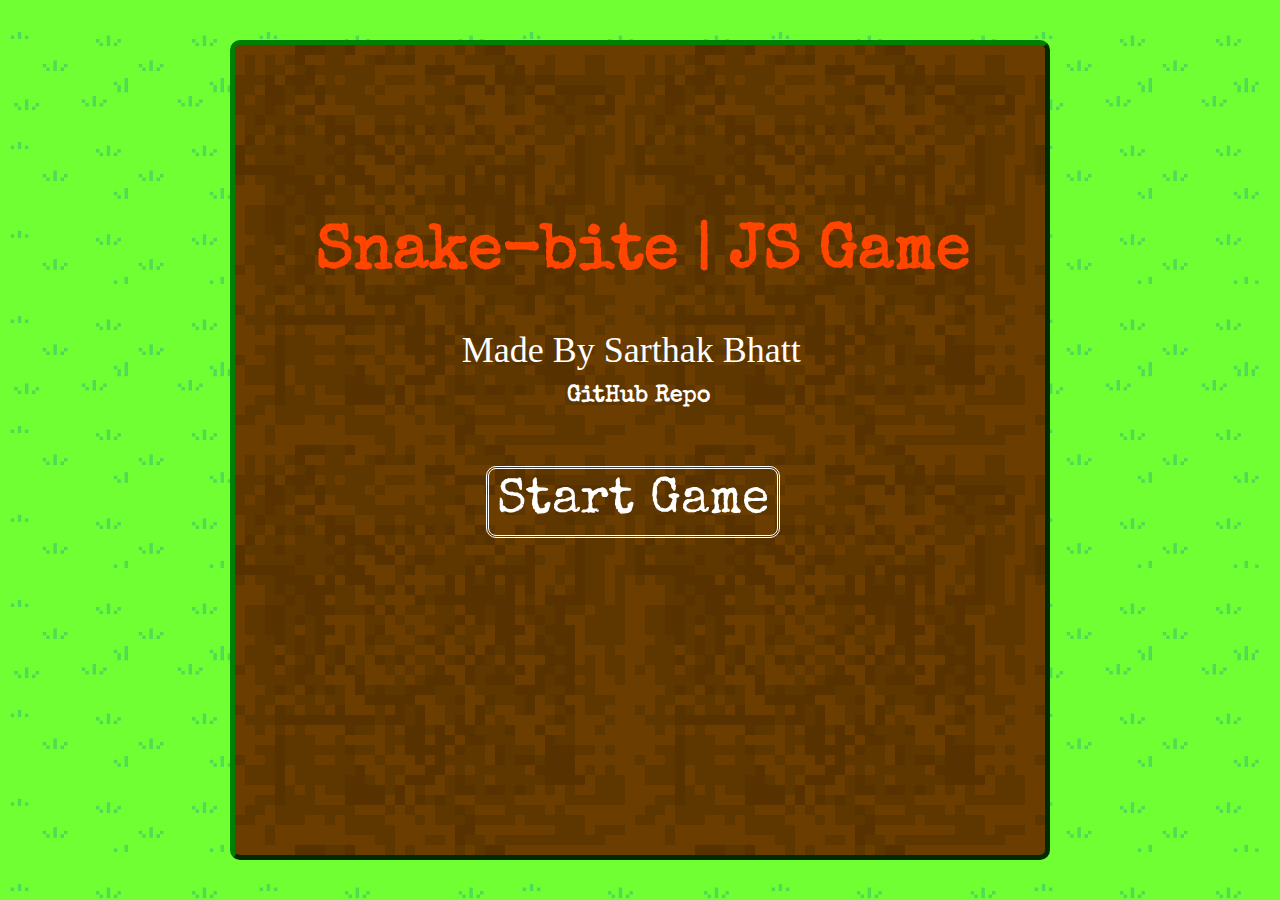
<file: index.html>
<!DOCTYPE html>
<html lang="en">
<head>
    <meta charset="UTF-8">
    <meta http-equiv="X-UA-Compatible" content="IE=edge">
    <meta name="viewport" content="width=device-width, initial-scale=1.0">
    <title>Snake-bite | JS game</title>
    <link rel="stylesheet" href="css/style.css">
    <link rel="shortcut icon" href="images/icon.ico">
    <script src="scripts/script.js"></script>
</head>
<body>
    <div class="gameContainer">
        <div class="gameBox">
            <div class="heading">Snake-bite | JS Game</div><br>
            <div class="mssge">Made By Sarthak Bhatt</div><br>
            <div class="git"><a href="https://github.com/SarthakBhatt22601/snake-bite">GitHub Repo</a></div><br>
            <a href="game.html"><button>Start Game</button></a>
        </div>
    </div>
</body>
</html>
</file>
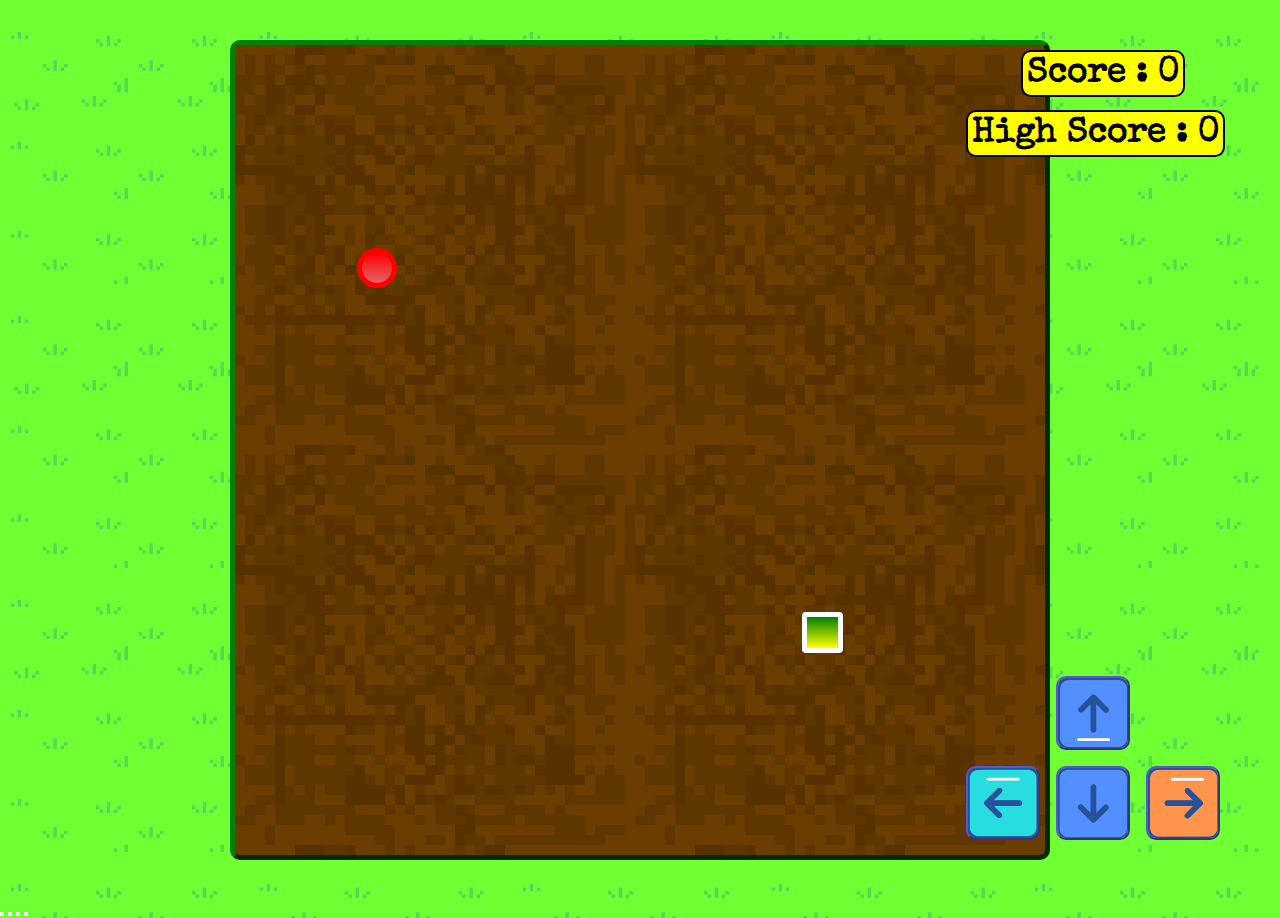
<file: game.html>
<!DOCTYPE html>
<html lang="en">
<head>
    <meta charset="UTF-8">
    <meta http-equiv="X-UA-Compatible" content="IE=edge">
    <meta name="viewport" content="width=device-width, initial-scale=1.0">
    <title>Snake-bite | JS game</title>
    <link rel="stylesheet" href="css/style1.css">
    <link rel="shortcut icon" href="images/icon.ico">
    <script src="scripts/script.js"></script>
</head>
<body>
    <div class="gameContainer">
        <div id="scoreBox">Score : 0</div>
        <div id="hiscoreBox">High Score : 0</div>
        <div id="gameBox"></div>
    </div>
    <button onclick="arrowUp()"><img src="images/1.png" class="key1" alt="UP"></button>
    <button onclick="arrowRight()"><img src="images/2.png" class="key2" alt="UP"></button>
    <button onclick="arrowDown()"><img src="images/3.png" class="key3" alt="UP"></button>
    <button onclick="arrowLeft()"><img src="images/4.png" class="key4" alt="UP"></button>
</body>
</html>
</file>
<file: css/style.css>
@import url('https://fonts.googleapis.com/css2?family=Press+Start+2P&family=Special+Elite&display=swap');
*{
    padding: 0;
    margin: 0;
}

body{
    background: url("../images/background.png");
}

.gameContainer{
    min-height: 100vh;
    background-size: 100vw 100vh;
    display: flex;
    justify-content: center;
    align-items: center;
}

.gameBox{
    background: url("../images/gameBox.png");
    width: 90vmin;
    height: 90vmin;
    border: 5px outset green;
    border-radius: 10px;
    position: relative;
    text-align: center;
    
}

.heading{
    position: absolute;
    top: 22%;
    left: 10%;
    color: orangered;
    font-size: 7vmin;
    font-weight: bold;
    font-family: 'Special Elite', cursive;
}

.mssge{
    position: absolute;
    top: 35%;
    left: 28%;
    color: white;
    font-size: 4vmin;
}

.git a{
    position: absolute;
    top: 42%;
    left: 41%;
    color: white;
    font-size: 2.5vmin;
    font-weight: bold;
    font-family: 'Special Elite', cursive;
    text-decoration: none;
}

.git a:hover{
    color: orangered;
}

button{
    position: absolute;
    top: 52%;
    left: 31%;
    border: 3px double white;
    border-radius: 10px;
    color: white;
    background: none;
    font-size: 5.5vmin;
    font-family: 'Special Elite', cursive;
    padding: 8px;
}

button:hover{
    color: black;
    border-color: black;
    background-color: rgba(226, 238, 63, 0.746);
    transition-duration: 0.5s;
}
</file>
<file: css/style1.css>
@import url('https://fonts.googleapis.com/css2?family=Press+Start+2P&family=Special+Elite&display=swap');
*{
    padding: 0;
    margin: 0;
}

body{
    background: url("../images/background.png");
    overflow: hidden;
}

.gameContainer{

    min-height: 100vh;
    background-size: 100vw 100vh;
    display: flex;
    justify-content: center;
    align-items: center;
}

#scoreBox{
    position: absolute;
    top: 50px;
    right: 95px;
    font-size: 35px;
    font-weight: bold;
    font-family: 'Special Elite', cursive;
    background-color: yellow;
    border: 2px;
    border-style: double;
    border-color: black;
    border-radius: 10px;
    padding: 4px;
}

#hiscoreBox{
    position: absolute;
    top: 110px;
    right: 55px;
    font-size: 35px;
    font-weight: bold;
    font-family: 'Special Elite', cursive;
    background-color: yellow;
    border: 2px;
    border-style: double;
    border-color: black;
    border-radius: 10px;
    padding: 4px;
}

#gameBox{
    background: url('../images/gameBox.png');
    width: 90vmin;
    height: 90vmin;
    border: 5px outset green;
    border-radius: 10px;
    display: grid;
    grid-template-rows: repeat(20,1fr);
    grid-template-columns: repeat(20,1fr);
}

img{
    border:2px outset rgb(87, 87, 214);
    border-radius: 10px;
    width: 70px;
    height: 70px;
}

.key1{
    position: absolute;
    bottom: 150px;
    right: 150px;
}

.key2{
    position: absolute;
    bottom: 60px;
    right: 60px;
}

.key3{
    position: absolute;
    bottom: 60px;
    right: 150px;
}

.key4{
    position: absolute;
    bottom: 60px;
    right: 240px;
}

.head{
    background: linear-gradient(green,yellow);
    border: 5px solid white;
    border-radius: 4px;    
}

.snake{
    background: linear-gradient(green,greenyellow);
    border: 2px solid white;
    border-radius: 20px;
}

.food{
    background: linear-gradient(red,#e66465);
    border: 5px solid red;
    border-radius: 20px;

}

@media only screen and (max-width: 800px){

    #scoreBox{
        top: 70px;
        right: 35px;
        font-size: 35px;
    }
    
    #hiscoreBox{
        top: 160px;
        right: 35px;
        font-size: 35px;
    }

    img{
        width: 60px;
        height: 60px;
    }

    .key1{
        bottom: 80px;
        right: 45%;
    }
    
    .key2{
        bottom: -9px;
        right: 34%;
    }
    
    .key3{
        bottom: -9px;
        right: 45%;
    }
    
    .key4{
        bottom: -9px;
        right: 56%;
    }

}

@media only screen and (max-width: 480px){

    #scoreBox{
        right: 70px;
        right: 35px;
        font-size: 25px;
    }
    
    #hiscoreBox{
        top: 130px;
        right: 35px;
        font-size: 25px;
    }

    img{
        width: 60px;
        height: 60px;
    }

    .key1{
        bottom: 80px;
        right: 42%;
    }
    
    .key2{
        bottom: 0px;
        right: 22%;
    }
    
    .key3{
        bottom: 0px;
        right: 42%;
    }
    
    .key4{
        bottom: 0px;
        right: 62%;
    }

}
</file>
